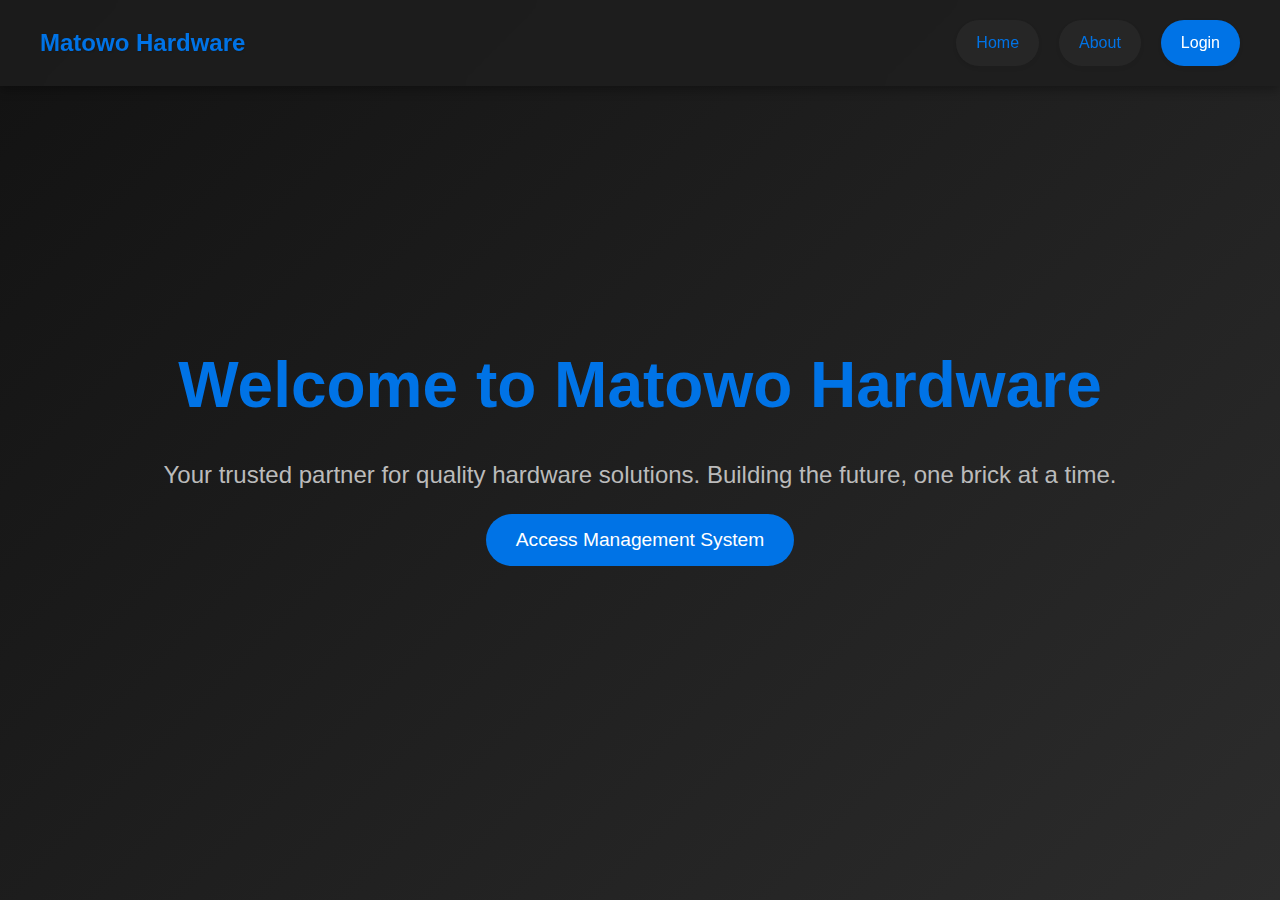
<file: index.html>
<!DOCTYPE html>
<html lang="en">
<head>
    <meta charset="UTF-8">
    <meta name="viewport" content="width=device-width, initial-scale=1.0">
    <title>Welcome to Matowo Hardware</title>
    <link rel="stylesheet" href="styles/main.css">
    <link rel="stylesheet" href="styles/welcome.css">
</head>
<body>
    <!-- Navbar -->
    <div class="navbar">
        <div class="logo">Matowo Hardware</div>
        <div class="nav-links">
            <a href="index.html">Home</a>
            <a href="about.html">About</a>
            <a href="login.html" class="login-btn">Login</a>
        </div>
    </div>

    <!-- Hero Section -->
    <div class="hero">
        <h1>Welcome to Matowo Hardware</h1>
        <p>Your trusted partner for quality hardware solutions. Building the future, one brick at a time.</p>
        <button class="cta-button" onclick="window.location.href='login.html'">Access Management System</button>
    </div>

    <script src="scripts/welcome.js"></script>
</body>
</html>
</file>
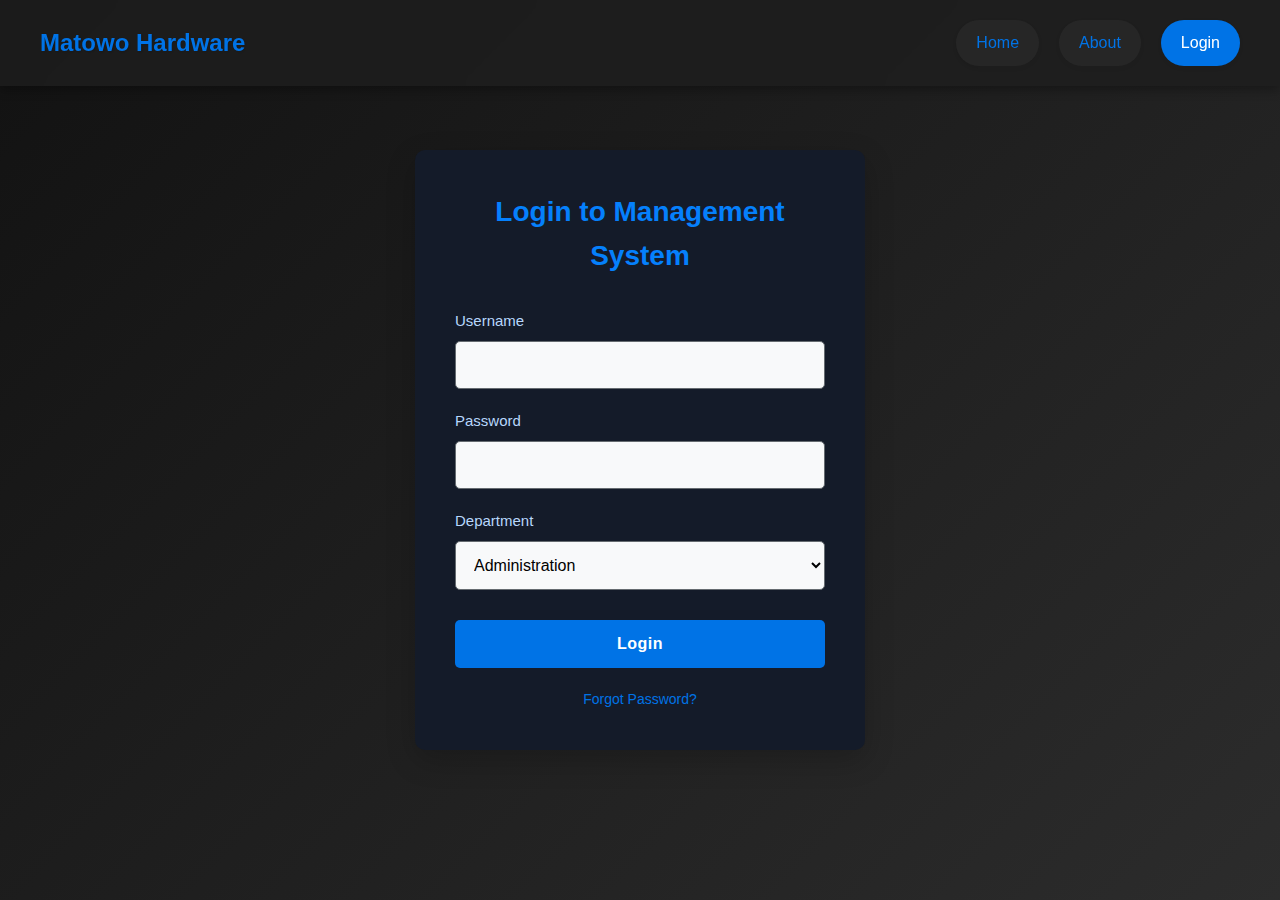
<file: login.html>
<!DOCTYPE html>
<html lang="en">
<head>
    <meta charset="UTF-8">
    <meta name="viewport" content="width=device-width, initial-scale=1.0">
    <title>Login - Matowo Hardware Management System</title>
    <link rel="stylesheet" href="styles/main.css">
    <link rel="stylesheet" href="styles/login.css">
</head>
<body>
    <!-- Navbar -->
    <div class="navbar">
        <div class="logo">Matowo Hardware</div>
        <div class="nav-links">
            <a href="index.html">Home</a>
            <a href="about.html">About</a>
            <a href="login.html" class="login-btn">Login</a>
        </div>
    </div>

    <!-- Login Section -->
    <div class="login-container">
        <div class="login-card">
            <h2>Login to Management System</h2>
            <form id="loginForm">
                <div class="form-group">
                    <label for="username">Username</label>
                    <input type="text" id="username" name="username" required>
                </div>
                <div class="form-group">
                    <label for="password">Password</label>
                    <input type="password" id="password" name="password" required>
                </div>
                <div class="form-group">
                    <label for="department">Department</label>
                    <select id="department" name="department" required>
                        <option value="">Select Department</option>
                        <option value="admin" selected>Administration</option>
                        <option value="cement">Cement</option>
                        <option value="tools">Tools</option>
                        <option value="plumbing">Plumbing</option>
                        <option value="electrical">Electrical</option>
                    </select>
                </div>
                <button type="submit" class="login-button">Login</button>
            </form>
            <p class="forgot-password"><a href="#" id="forgotPassword">Forgot Password?</a></p>
        </div>
    </div>

    <script src="scripts/login.js"></script>
</body>
</html>
</file>
<file: styles/main.css>
/* Main Styles - Dark Theme */
* {
    margin: 0;
    padding: 0;
    box-sizing: border-box;
}

body {
    font-family: 'Arial', sans-serif;
    background-color: #121212;
    color: #e0e0e0;
    line-height: 1.6;
}

a {
    text-decoration: none;
    color: #0073e6;
    transition: color 0.3s ease;
}

a:hover {
    color: #005bb8;
}

/* Navbar Styles */
.navbar {
    display: flex;
    justify-content: space-between;
    align-items: center;
    padding: 20px 40px;
    background: rgba(255, 255, 255, 0.8);
    backdrop-filter: blur(10px);
    position: fixed;
    width: 100%;
    top: 0;
    z-index: 1000;
    box-shadow: 0 4px 10px rgba(0, 0, 0, 0.1);
}

.navbar .logo {
    font-size: 24px;
    font-weight: bold;
    color: #0073e6;
    text-shadow: 1px 1px 2px rgba(0, 0, 0, 0.1);
}

.navbar .nav-links {
    display: flex;
    gap: 20px;
}

.navbar .nav-links a {
    color: #0073e6;
    text-decoration: none;
    font-size: 16px;
    padding: 10px 20px;
    border-radius: 25px;
    background: rgba(255, 255, 255, 0.9);
    transition: all 0.3s ease;
    box-shadow: 0 2px 5px rgba(0, 0, 0, 0.05);
}

.navbar .nav-links a:hover {
    background: rgba(0, 115, 230, 0.1);
    transform: translateY(-2px);
    box-shadow: 0 4px 8px rgba(0, 0, 0, 0.1);
}

/* Container */
.container {
    width: 100%;
    max-width: 1200px;
    margin: 0 auto;
    padding: 0 20px;
}

/* Common Form Styles */
.form-group {
    margin-bottom: 20px;
}

.form-group label {
    display: block;
    margin-bottom: 8px;
    font-weight: 500;
    color: #bbb;
}

.form-group input,
.form-group select,
.form-group textarea {
    width: 100%;
    padding: 12px;
    border-radius: 5px;
    border: 1px solid #444;
    background-color: #1e1e1e;
    color: #e0e0e0;
    font-size: 16px;
}

.form-group input:focus,
.form-group select:focus,
.form-group textarea:focus {
    outline: none;
    border-color: #0073e6;
    box-shadow: 0 0 0 2px rgba(0, 115, 230, 0.2);
}

.form-group textarea {
    min-height: 120px;
    resize: vertical;
}

.form-group .help-text {
    font-size: 14px;
    color: #777;
    margin-top: 5px;
}

.form-group.error input,
.form-group.error select,
.form-group.error textarea {
    border-color: #dc3545;
}

.form-group .error-message {
    color: #dc3545;
    font-size: 14px;
    margin-top: 5px;
}

/* Button Styles */
.btn {
    display: inline-block;
    padding: 10px 20px;
    border-radius: 5px;
    border: none;
    cursor: pointer;
    font-size: 16px;
    font-weight: 500;
    transition: all 0.3s ease;
}

.btn-primary {
    background-color: #0073e6;
    color: white;
}

.btn-primary:hover {
    background-color: #005bb8;
    transform: translateY(-2px);
}

.btn-secondary {
    background-color: #2c2c2c;
    color: #e0e0e0;
    border: 1px solid #444;
}

.btn-secondary:hover {
    background-color: #3a3a3a;
    transform: translateY(-2px);
}

.btn-danger {
    background-color: #dc3545;
    color: white;
}

.btn-danger:hover {
    background-color: #bd2130;
    transform: translateY(-2px);
}

.btn.disabled {
    opacity: 0.6;
    cursor: not-allowed;
}

/* Status Badges */
.status-badge {
    padding: 5px 10px;
    border-radius: 20px;
    font-size: 12px;
    font-weight: bold;
}

.status-badge.completed {
    background-color: rgba(40, 167, 69, 0.2);
    color: #28a745;
}

.status-badge.pending {
    background-color: rgba(255, 193, 7, 0.2);
    color: #ffc107;
}

.status-badge.cancelled {
    background-color: rgba(220, 53, 69, 0.2);
    color: #dc3545;
}

/* Stock Badges */
.stock-badge {
    position: absolute;
    top: 10px;
    right: 10px;
    padding: 5px 10px;
    border-radius: 20px;
    font-size: 12px;
    font-weight: bold;
    z-index: 10;
}

.stock-badge.in-stock {
    background-color: rgba(40, 167, 69, 0.8);
    color: white;
}

.stock-badge.low-stock {
    background-color: rgba(255, 193, 7, 0.8);
    color: #333;
}

.stock-badge.out-of-stock {
    background-color: rgba(220, 53, 69, 0.8);
    color: white;
}

/* Table Styles */
table {
    width: 100%;
    border-collapse: collapse;
    margin-top: 10px;
}

table th,
table td {
    padding: 12px 15px;
    text-align: left;
    border-bottom: 1px solid #333;
}

table th {
    background-color: #1a1a1a;
    color: #bbb;
    font-weight: 600;
}

table tr:hover {
    background-color: #1e1e1e;
}

/* Utility Classes */
.text-center {
    text-align: center;
}

.text-right {
    text-align: right;
}

.text-left {
    text-align: left;
}

.mt-10 {
    margin-top: 10px;
}

.mt-20 {
    margin-top: 20px;
}

.mt-40 {
    margin-top: 40px;
}

.mb-10 {
    margin-bottom: 10px;
}

.mb-20 {
    margin-bottom: 20px;
}

.mb-40 {
    margin-bottom: 40px;
}

.p-20 {
    padding: 20px;
}

.d-flex {
    display: flex;
}

.justify-between {
    justify-content: space-between;
}

.align-center {
    align-items: center;
}

.flex-wrap {
    flex-wrap: wrap;
}

.gap-10 {
    gap: 10px;
}

.gap-20 {
    gap: 20px;
}

/* Responsive Styles */
@media (max-width: 768px) {
    .navbar {
        padding: 15px 20px;
        flex-direction: column;
    }
    
    .navbar .logo {
        margin-bottom: 15px;
    }
    
    .navbar .nav-links {
        width: 100%;
        justify-content: center;
    }
    
    .navbar .nav-links a {
        padding: 8px 15px;
        font-size: 14px;
    }
    
    .btn {
        padding: 8px 16px;
        font-size: 14px;
    }
    
    table th,
    table td {
        padding: 8px 10px;
        font-size: 14px;
    }
    
    table {
        display: block;
        overflow-x: auto;
    }
}
@media (max-width: 480px) {
    .navbar {
        padding: 10px 15px;
    }
    
    .navbar .nav-links a {
        padding: 6px 12px;
        font-size: 13px;
    }
    
    .btn {
        padding: 8px 16px;
        font-size: 13px;
    }
    
    h1 {
        font-size: 24px;
    }
    
    h2 {
        font-size: 20px;
    }
    
    p {
        font-size: 14px;
    }
}
</file>
<file: styles/welcome.css>
/* Welcome Page Styles - extracted from index.html embedded styles */
* {
    margin: 0;
    padding: 0;
    box-sizing: border-box;
}

body {
    font-family: 'Arial', sans-serif;
    background: linear-gradient(135deg, #121212, #2c2c2c);
    color: #e0e0e0;
    line-height: 1.6;
    min-height: 100vh;
}

/* Navbar Styles */
.navbar {
    display: flex;
    justify-content: space-between;
    align-items: center;
    padding: 20px 40px;
    background: rgba(30, 30, 30, 0.8);
    backdrop-filter: blur(10px);
    position: fixed;
    width: 100%;
    top: 0;
    z-index: 1000;
    box-shadow: 0 4px 10px rgba(0, 0, 0, 0.3);
}

.navbar .logo {
    font-size: 24px;
    font-weight: bold;
    color: #0073e6;
}

.navbar .nav-links {
    display: flex;
    gap: 20px;
}

.navbar .nav-links a {
    color: #0073e6;
    text-decoration: none;
    font-size: 16px;
    padding: 10px 20px;
    border-radius: 25px;
    background: rgba(40, 40, 40, 0.9);
    transition: background 0.3s ease, transform 0.3s ease;
}

.navbar .nav-links a:hover {
    background: rgba(0, 115, 230, 0.2);
    transform: translateY(-2px);
}

.navbar .nav-links a.login-btn {
    background: #0073e6;
    color: white;
}

.navbar .nav-links a.login-btn:hover {
    background: #005bb8;
}

/* Hero Section Styles */
.hero {
    display: flex;
    flex-direction: column;
    justify-content: center;
    align-items: center;
    height: 100vh;
    text-align: center;
    padding: 0 20px;
    animation: fadeIn 2s ease-in-out;
}

.hero h1 {
    font-size: 4rem;
    margin: 0;
    color: #0073e6;
    animation: slideIn 1.5s ease-in-out;
}

.hero p {
    font-size: 1.5rem;
    margin: 20px 0;
    color: #bbb;
    animation: slideIn 2s ease-in-out;
}

.hero .cta-button {
    padding: 15px 30px;
    font-size: 1.2rem;
    color: white;
    background: #0073e6;
    border: none;
    border-radius: 50px;
    cursor: pointer;
    transition: transform 0.3s ease, box-shadow 0.3s ease;
    animation: bounce 2s infinite;
}

.hero .cta-button:hover {
    transform: translateY(-5px);
    box-shadow: 0 10px 20px rgba(0, 115, 230, 0.3);
}

/* Animations */
@keyframes fadeIn {
    from { opacity: 0; }
    to { opacity: 1; }
}

@keyframes slideIn {
    from { transform: translateY(50px); opacity: 0; }
    to { transform: translateY(0); opacity: 1; }
}

@keyframes bounce {
    0%, 100% { transform: translateY(0); }
    50% { transform: translateY(-10px); }
}
</file>
<file: styles/login.css>
/* Dark Theme Styles */
 * {
    margin: 0;
    padding: 0;
    box-sizing: border-box;
}

body {
    font-family: 'Arial', sans-serif;
    background: linear-gradient(135deg, #121212, #2c2c2c);
    color: #e0e0e0;
    line-height: 1.6;
    min-height: 100vh;
}

/* Navbar Styles */
.navbar {
    display: flex;
    justify-content: space-between;
    align-items: center;
    padding: 20px 40px;
    background: rgba(30, 30, 30, 0.8);
    backdrop-filter: blur(10px);
    position: fixed;
    width: 100%;
    top: 0;
    z-index: 1000;
    box-shadow: 0 4px 10px rgba(0, 0, 0, 0.3);
}

.navbar .logo {
    font-size: 24px;
    font-weight: bold;
    color: #0073e6;
}

.navbar .nav-links {
    display: flex;
    gap: 20px;
}

.navbar .nav-links a {
    color: #0073e6;
    text-decoration: none;
    font-size: 16px;
    padding: 10px 20px;
    border-radius: 25px;
    background: rgba(40, 40, 40, 0.9);
    transition: background 0.3s ease, transform 0.3s ease;
}

.navbar .nav-links a:hover {
    background: rgba(0, 115, 230, 0.2);
    transform: translateY(-2px);
}

.navbar .nav-links a.login-btn {
    background: #0073e6;
    color: white;
}

.navbar .nav-links a.login-btn:hover {
    background: #005bb8;
}

/* Hero Section Styles */
.hero {
    display: flex;
    flex-direction: column;
    justify-content: center;
    align-items: center;
    height: 100vh;
    text-align: center;
    padding: 0 20px;
    animation: fadeIn 2s ease-in-out;
}

.hero h1 {
    font-size: 4rem;
    margin: 0;
    color: #0073e6;
    animation: slideIn 1.5s ease-in-out;
}

.hero p {
    font-size: 1.5rem;
    margin: 20px 0;
    color: #bbb;
    animation: slideIn 2s ease-in-out;
}

.hero .cta-button {
    padding: 15px 30px;
    font-size: 1.2rem;
    color: white;
    background: #0073e6;
    border: none;
    border-radius: 50px;
    cursor: pointer;
    transition: transform 0.3s ease, box-shadow 0.3s ease;
    animation: bounce 2s infinite;
}

.hero .cta-button:hover {
    transform: translateY(-5px);
    box-shadow: 0 10px 20px rgba(0, 115, 230, 0.3);
}

/* Animations */
@keyframes fadeIn {
    from { opacity: 0; }
    to { opacity: 1; }
}

@keyframes slideIn {
    from { transform: translateY(50px); opacity: 0; }
    to { transform: translateY(0); opacity: 1; }
}

@keyframes bounce {
    0%, 100% { transform: translateY(0); }
    50% { transform: translateY(-10px); }
}
/* Login Page Styles */
.login-container {
    display: flex;
    justify-content: center;
    align-items: center;
    height: 100vh;
    padding: 20px;
}

.login-card {
    background: rgb(20, 27, 41);
    border-radius: 10px;
    box-shadow: 0 10px 30px rgba(0, 0, 0, 0.2);
    padding: 40px;
    width: 100%;
    max-width: 450px;
    animation: fadeIn 0.8s ease-in-out;
}

.login-card h2 {
    color: #0580fc;
    text-align: center;
    margin-bottom: 30px;
    font-size: 28px;
    font-weight: 700;
}

.login-button {
    width: 100%;
    padding: 15px;
    background-color: #0073e6;
    color: white;
    border: none;
    border-radius: 5px;
    font-size: 16px;
    cursor: pointer;
    transition: all 0.3s ease;
    margin-top: 10px;
    font-weight: bold;
    letter-spacing: 0.5px;
}

.login-button:hover {
    background-color: #005bb8;
    transform: translateY(-3px);
    box-shadow: 0 5px 15px rgba(0, 115, 230, 0.3);
}

.login-button:active {
    transform: translateY(-1px);
}

.forgot-password {
    text-align: center;
    margin-top: 20px;
    font-size: 14px;
}

.forgot-password a {
    color: #0073e6;
    text-decoration: none;
    transition: color 0.3s ease;
}

.forgot-password a:hover {
    color: #005bb8;
    text-decoration: underline;
}

/* Form styling specific to login */
.login-card .form-group label {
    color: #b7d7fc;
    font-size: 15px;
}

.login-card .form-group input,
.login-card .form-group select {
    background-color: #f8f9fa;
    border: 1px solid #656b70;
    padding: 14px;
    transition: all 0.3s ease;
}

.input{
    color: #0073e6;
}

.login-card .form-group input:focus,
.login-card .form-group select:focus {
    background-color: #031936;
    border-color: #0073e6;
    box-shadow: 0 0 0 3px rgba(0, 115, 230, 0.2);
}

/* Animation */
@keyframes fadeIn {
    from { opacity: 0; transform: translateY(20px); }
    to { opacity: 1; transform: translateY(0); }
}

/* Responsive adjustments */
@media (max-width: 500px) {
    .login-card {
        padding: 30px 20px;
    }
    
    .login-card h2 {
        font-size: 24px;
    }
}

.login-card .form-group input:not(:focus),
.login-card .form-group select:not(:focus) {
    color: #000000;
}
</file>
